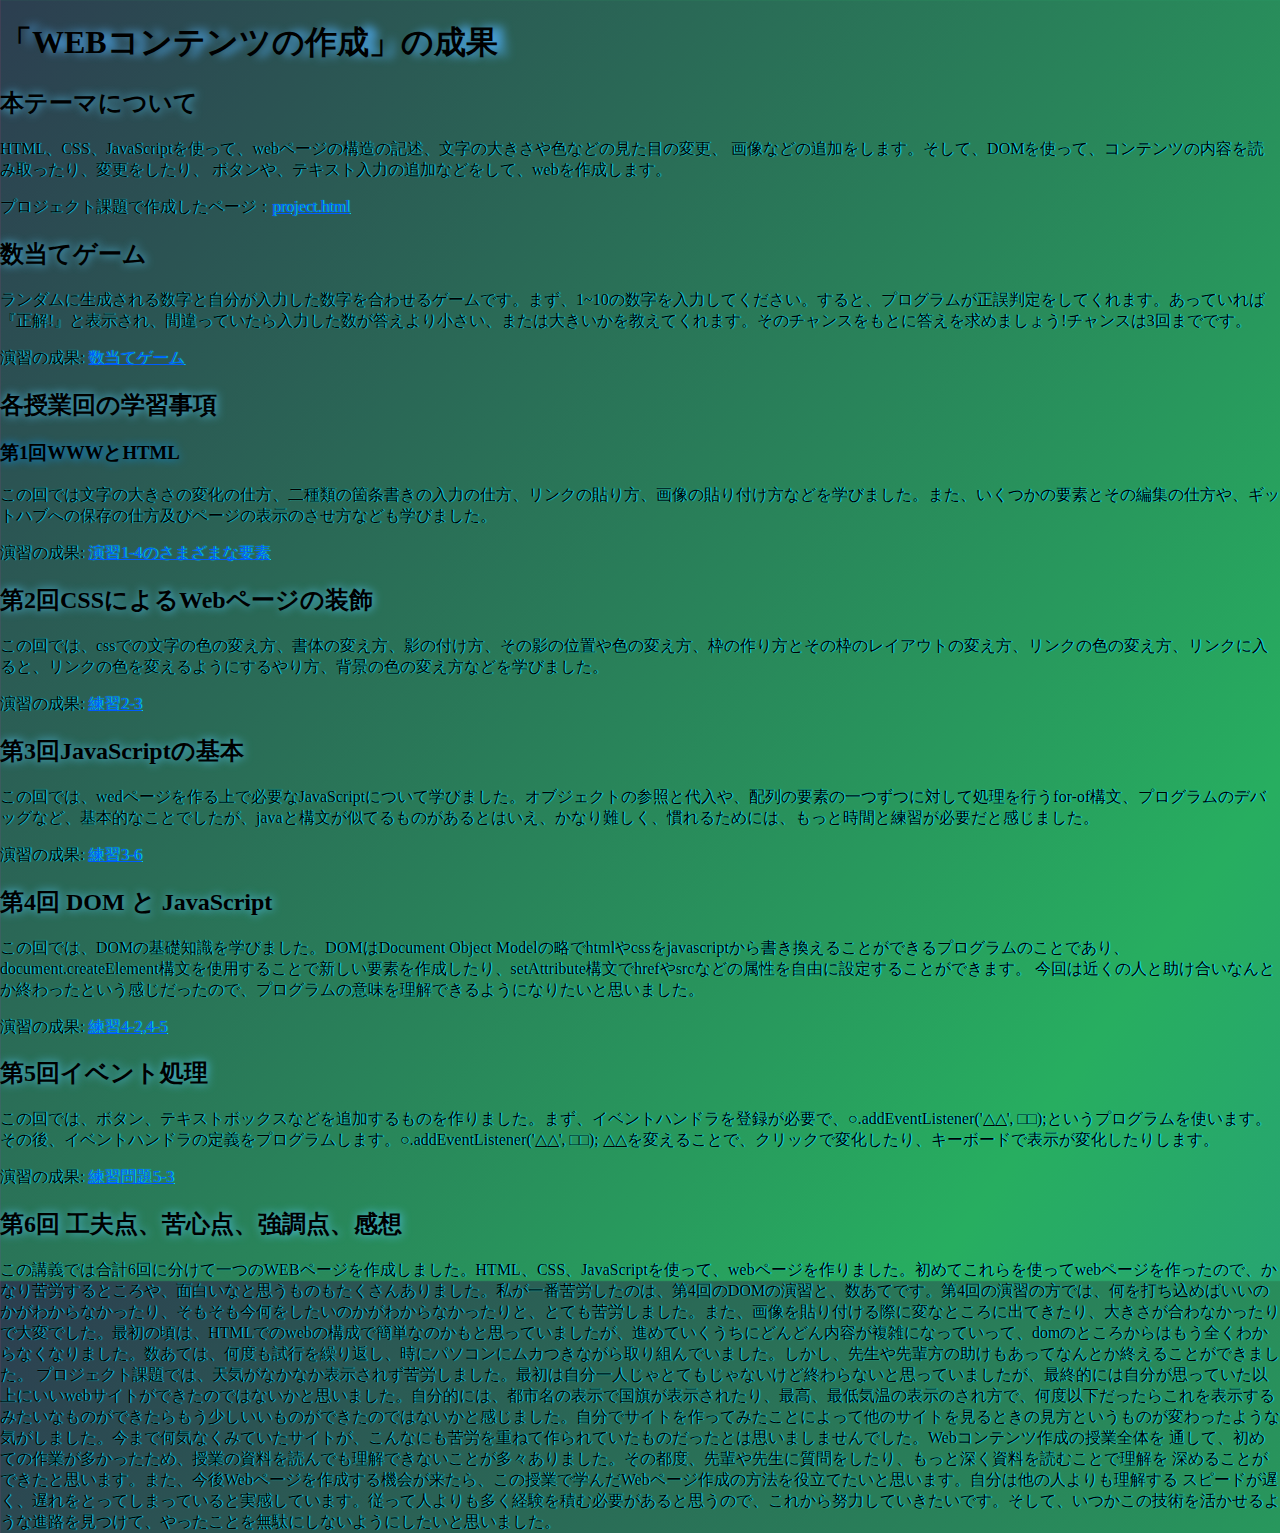
<file: index.html>
<!DOCTYPE html>
<html>
  <head>
    <meta charset="utf-8">
    <title>my test page</title>
    <link rel="stylesheet" href="index.css">
  </head>
  <body>
    <p><h1>「WEBコンテンツの作成」の成果</h1></p>
    <p><h2>本テーマについて</h2></p>
    <p>HTML、CSS、JavaScriptを使って、webページの構造の記述、文字の大きさや色などの見た目の変更、 画像などの追加をします。そして、DOMを使って、コンテンツの内容を読み取ったり、変更をしたり、 ボタンや、テキスト入力の追加などをして、webを作成します。</p>
    <p>プロジェクト課題で作成したページ：<a  href="project.html" title="プロジェクト課題" target="_blank">project.html </a>  </p>
    <p><h2>数当てゲーム</h2></p>
    <p>ランダムに生成される数字と自分が入力した数字を合わせるゲームです。まず、1~10の数字を入力してください。すると、プログラムが正誤判定をしてくれます。あっていれば『正解!』と表示され、間違っていたら入力した数が答えより小さい、または大きいかを教えてくれます。そのチャンスをもとに答えを求めましょう!チャンスは3回までです。</p>
    <p>演習の成果:
      <a  href="kazuate.html"
           title="数当てゲーム" 
        target="_blank">数当てゲーム
      </a>  
   </p>
    <p><h2>各授業回の学習事項</h2></p>
    <p><h3>第1回WWWとHTML</h3></p>
    <p>この回では文字の大きさの変化の仕方、二種類の箇条書きの入力の仕方、リンクの貼り方、画像の貼り付け方などを学びました。また、いくつかの要素とその編集の仕方や、ギットハブへの保存の仕方及びページの表示のさせ方なども学びました。
    </p>
    <p>演習の成果:
      <a  href="practice-html/elements.html"
          title="演習1-4" 
        target="_blank">演習1-4のさまざまな要素 
      </a>   
    </p>
    <p><h2>第2回CSSによるWebページの装飾</h2></p>
    <p>この回では、cssでの文字の色の変え方、書体の変え方、影の付け方、その影の位置や色の変え方、枠の作り方とその枠のレイアウトの変え方、リンクの色の変え方、リンクに入ると、リンクの色を変えるようにするやり方、背景の色の変え方などを学びました。</p>
    <p>演習の成果:
      <a  href="practice-css/browser-intro.html"
          title="練習2-3" 
        target="_blank">練習2-3
      </a>   
    </p>
    <p><h2>第3回JavaScriptの基本</h2></p>
    <p>この回では、wedページを作る上で必要なJavaScriptについて学びました。オブジェクトの参照と代入や、配列の要素の一つずつに対して処理を行うfor-of構文、プログラムのデバッグなど、基本的なことでしたが、javaと構文が似てるものがあるとはいえ、かなり難しく、慣れるためには、もっと時間と練習が必要だと感じました。</p>
    <p>演習の成果:
      <a  href="practice-js/obj-practice.html"
          title="練習3-6" 
        target="_blank"> 練習3-6
      </a>   
    </p>
    <p><h2>第4回 DOM と JavaScript</h2></p>
    <p>この回では、DOMの基礎知識を学びました。DOMはDocument Object Modelの略でhtmlやcssをjavascriptから書き換えることができるプログラムのことであり、document.createElement構文を使用することで新しい要素を作成したり、setAttribute構文でhrefやsrcなどの属性を自由に設定することができます。 今回は近くの人と助け合いなんとか終わったという感じだったので、プログラムの意味を理解できるようになりたいと思いました。 </p>
    <p>演習の成果:
      <a  href="practice-dom/dom-exercise.html"
          title="練習4-2,4-5" 
        target="_blank"> 練習4-2,4-5
      </a>
    </p>
    <p><h2>第5回イベント処理</h2></p>
    <p>この回では、ボタン、テキストボックスなどを追加するものを作りました。まず、イベントハンドラを登録が必要で、○.addEventListener('△△', □□);というプログラムを使います。 その後、イベントハンドラの定義をプログラムします。○.addEventListener('△△', □□); △△を変えることで、クリックで変化したり、キーボードで表示が変化したりします。 </p>
    <p>演習の成果:
      <a  href="practice-event/event-list.html"
          title="練習問題5-3" 
        target="_blank"> 練習問題5-3
      </a>

    </p>
    <p><h2>第6回 工夫点、苦心点、強調点、感想</h2></p>
    <p>この講義では合計6回に分けて一つのWEBページを作成しました。HTML、CSS、JavaScriptを使って、webページを作りました。初めてこれらを使ってwebページを作ったので、かなり苦労するところや、面白いなと思うものもたくさんありました。私が一番苦労したのは、第4回のDOMの演習と、数あてです。第4回の演習の方では、何を打ち込めばいいのかがわからなかったり、そもそも今何をしたいのかがわからなかったりと、とても苦労しました。また、画像を貼り付ける際に変なところに出てきたり、大きさが合わなかったりで大変でした。最初の頃は、HTMLでのwebの構成で簡単なのかもと思っていましたが、進めていくうちにどんどん内容が複雑になっていって、domのところからはもう全くわからなくなりました。数あては、何度も試行を繰り返し、時にパソコンにムカつきながら取り組んでいました。しかし、先生や先輩方の助けもあってなんとか終えることができました。 プロジェクト課題では、天気がなかなか表示されず苦労しました。最初は自分一人じゃとてもじゃないけど終わらないと思っていましたが、最終的には自分が思っていた以上にいいwebサイトができたのではないかと思いました。自分的には、都市名の表示で国旗が表示されたり、最高、最低気温の表示のされ方で、何度以下だったらこれを表示するみたいなものができたらもう少しいいものができたのではないかと感じました。自分でサイトを作ってみたことによって他のサイトを見るときの見方というものが変わったような気がしました。今まで何気なくみていたサイトが、こんなにも苦労を重ねて作られていたものだったとは思いましませんでした。Webコンテンツ作成の授業全体を 通して、初めての作業が多かったため、授業の資料を読んでも理解できないことが多々ありました。その都度、先輩や先生に質問をしたり、もっと深く資料を読むことで理解を 深めることができたと思います。また、今後Webページを作成する機会が来たら、この授業で学んだWebページ作成の方法を役立てたいと思います。自分は他の人よりも理解する スピードが遅く、遅れをとってしまっていると実感しています。従って人よりも多く経験を積む必要があると思うので、これから努力していきたいです。そして、いつかこの技術を活かせるような進路を見つけて、やったことを無駄にしないようにしたいと思いました。 </p>
  </body>
</html>
</file>
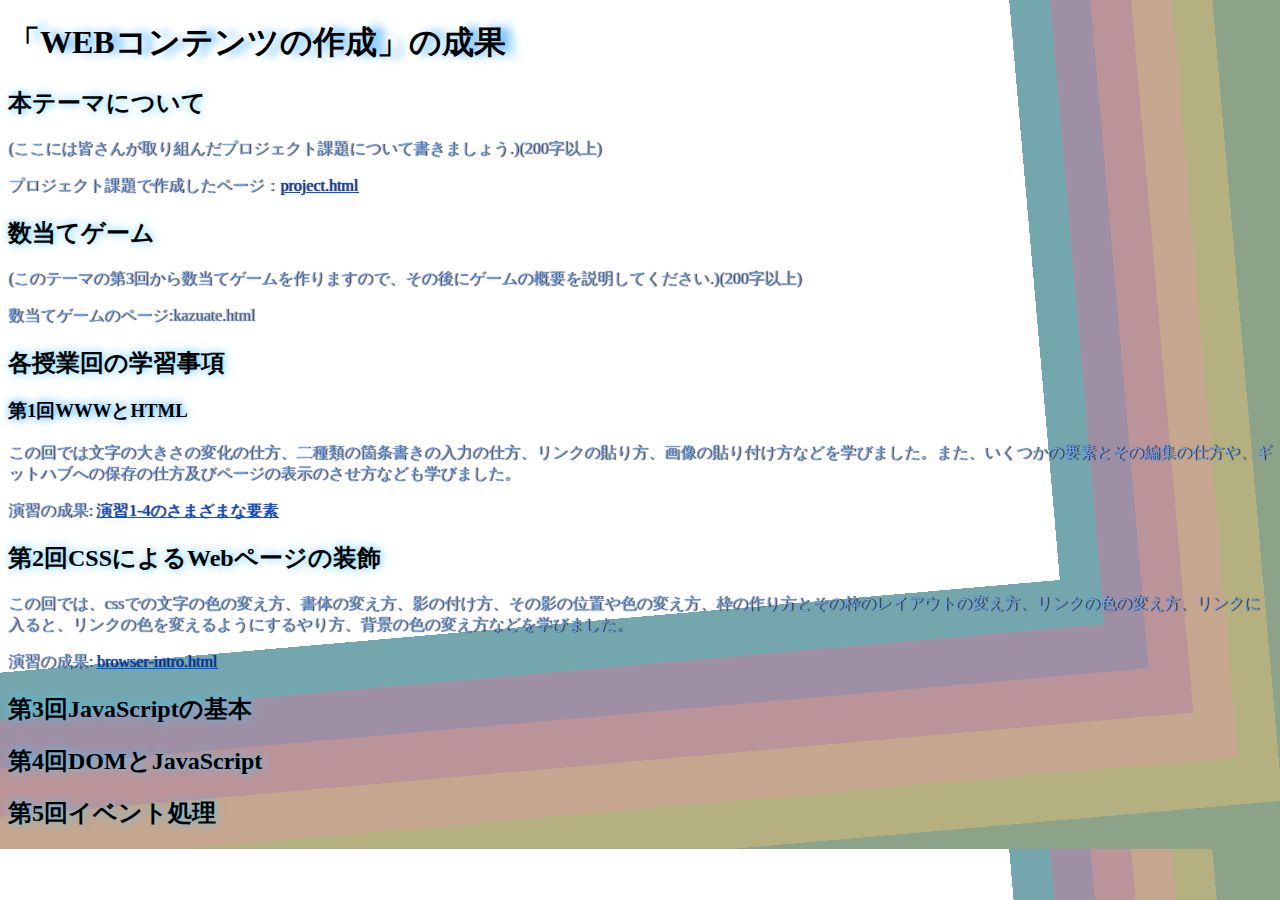
<file: practice-css/index.html>
<!DOCTYPE html>
<html>
  <head>
    <meta charset="utf-8">
    <title>my test page</title>
    <link rel="stylesheet" href="index.css">
  </head>
  <body>
    <p><h1>「WEBコンテンツの作成」の成果</h1></p>
    <p><h2>本テーマについて</h2></p>
    <p>(ここには皆さんが取り組んだプロジェクト課題について書きましょう.)(200字以上)</p>
    <p>プロジェクト課題で作成したページ：<a  href="project.html" title="プロジェクト課題" target="_blank">project.html </a>  </p>
    <p><h2>数当てゲーム</h2></p>
    <p>(このテーマの第3回から数当てゲームを作りますので、その後にゲームの概要を説明してください.)(200字以上)</p>
    <p>数当てゲームのページ:kazuate.html</p>
    <p><h2>各授業回の学習事項</h2></p>
    <p><h3>第1回WWWとHTML</h3></p>
    <p>この回では文字の大きさの変化の仕方、二種類の箇条書きの入力の仕方、リンクの貼り方、画像の貼り付け方などを学びました。また、いくつかの要素とその編集の仕方や、ギットハブへの保存の仕方及びページの表示のさせ方なども学びました。
    </p>
    <p>演習の成果:
      <a  href="practice-html/elements.html"
          title="演習1-4" 
        target="_blank">演習1-4のさまざまな要素 
      </a>   
    </p>
    <p><h2>第2回CSSによるWebページの装飾</h2></p>
    <p>この回では、cssでの文字の色の変え方、書体の変え方、影の付け方、その影の位置や色の変え方、枠の作り方とその枠のレイアウトの変え方、リンクの色の変え方、リンクに入ると、リンクの色を変えるようにするやり方、背景の色の変え方などを学びました。</p>
    <p>演習の成果:
      <a  href="practice-css/browser-intro.html"
          title="browser-intro.html" 
        target="_blank">browser-intro.html
      </a>   
    </p>
    <p><h2>第3回JavaScriptの基本</h2></p>
    <p><h2>第4回DOMとJavaScript</h2></p>
    <p><h2>第5回イベント処理</h2></p>

  </body>
</html>
</file>
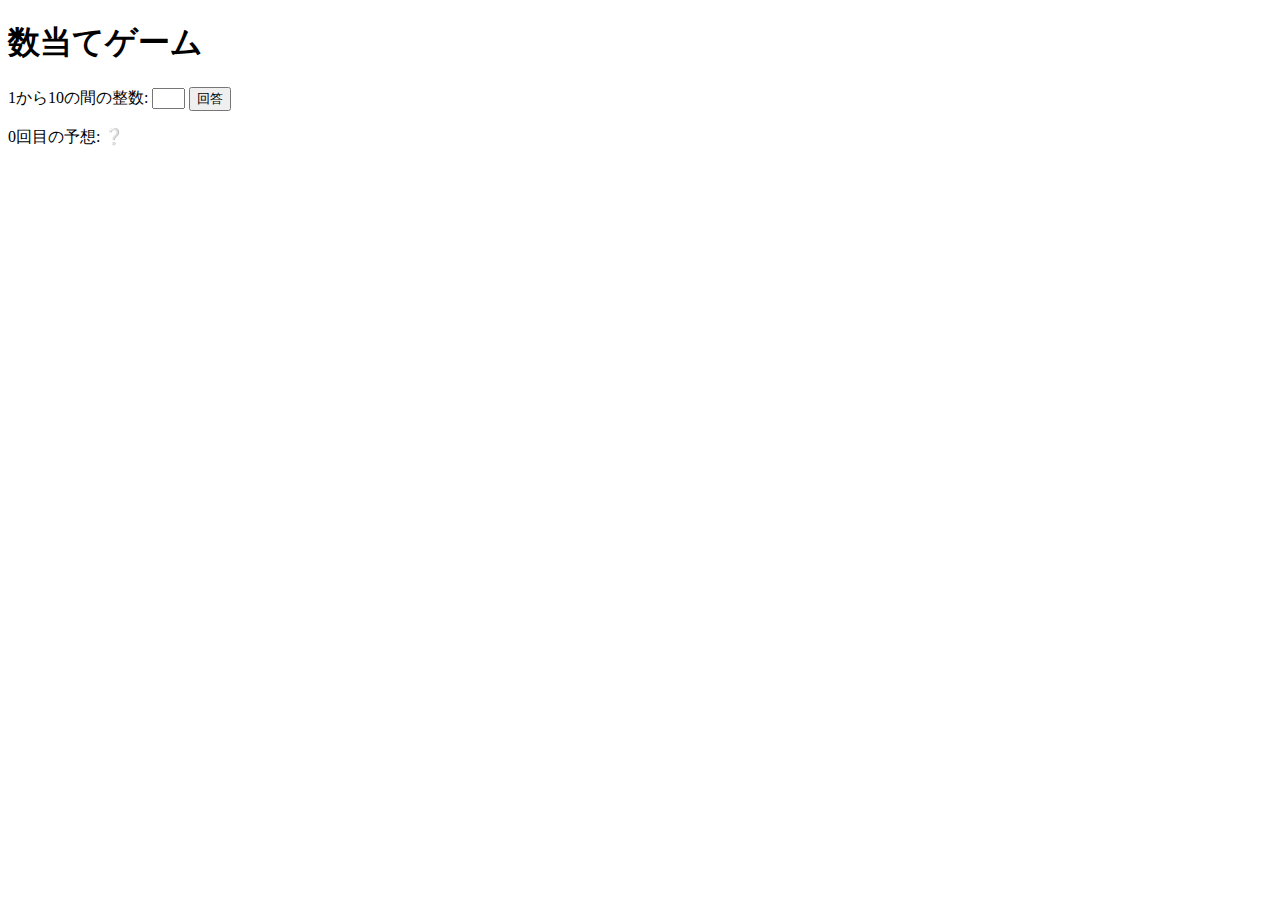
<file: kazuate.html>
<!DOCTYPE html>
<html>
  <head>
    <meta charset="utf-8">
    <title>数当てゲーム</title>
    <script src="kazuate.js" defer></script>
  </head>

  
    <h1>数当てゲーム</h1>
    <label for="list">1から10の間の整数:</label>
    <input type="text "name="yoso" size="1"></input>

    <button id="print">回答</button>
    <p><span id="kaisu">0</span>回目の予想: <span id="answer">❔</span></p>
    <p id="result"></p>
  </body>
</html>
</file>
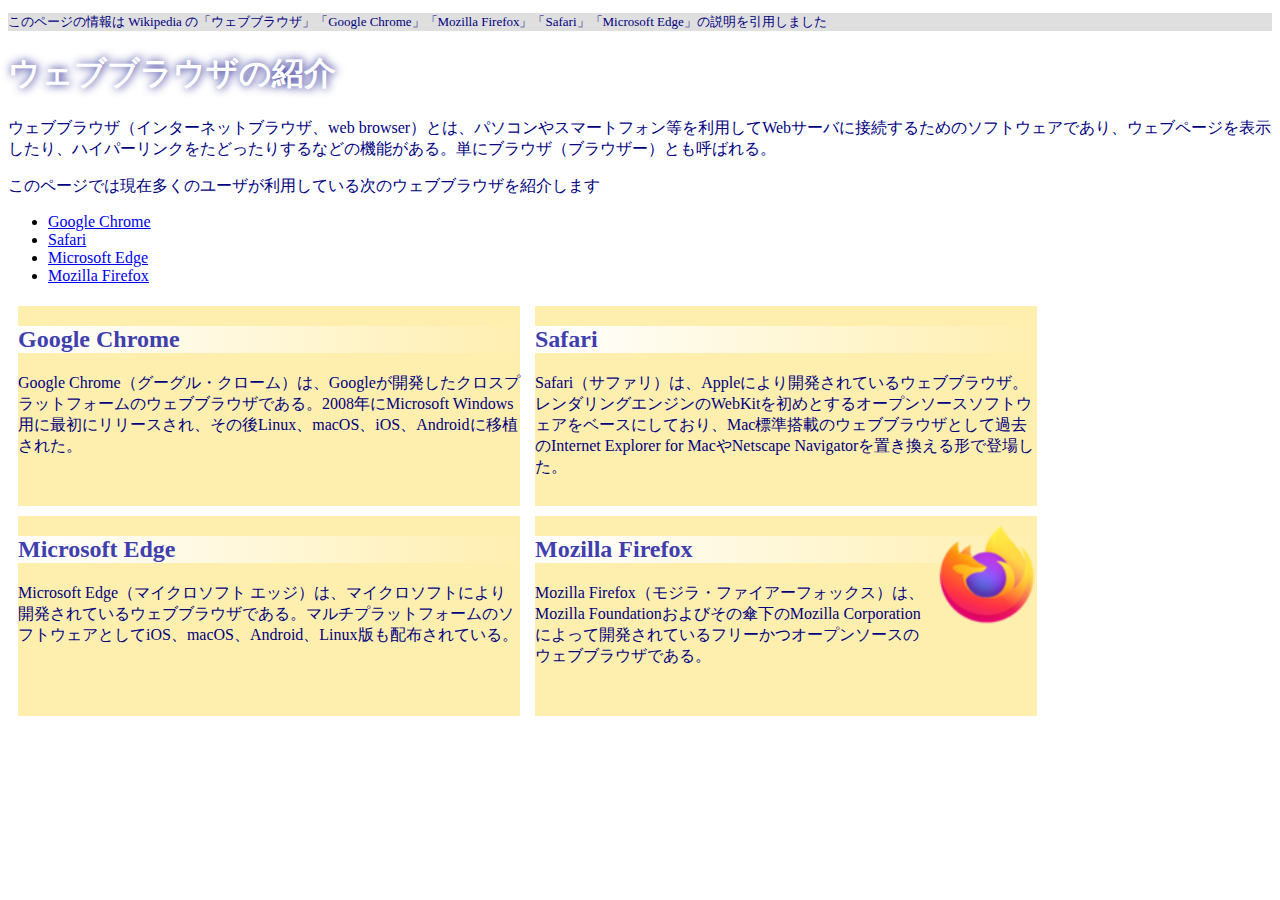
<file: practice-css/browser-intro(1).html>
<!doctype html>
<html lang="ja">
<head>
    <meta charset="utf-8">
    <title>ウェブブラウザの紹介</title>
	<link rel="stylesheet" href="browser-intro(1).css">
</head>

<body>

<p class="info">このページの情報は Wikipedia の「ウェブブラウザ」「Google Chrome」「Mozilla Firefox」「Safari」「Microsoft Edge」の説明を引用しました</p>

<h1>ウェブブラウザの紹介</h1>

<p>ウェブブラウザ（インターネットブラウザ、web browser）とは、パソコンやスマートフォン等を利用してWebサーバに接続するためのソフトウェアであり、ウェブページを表示したり、ハイパーリンクをたどったりするなどの機能がある。単にブラウザ（ブラウザー）とも呼ばれる。</p>

<p>このページでは現在多くのユーザが利用している次のウェブブラウザを紹介します</p>
<ul>
	<li><a href="https://ja.wikipedia.org/wiki/Google_Chrome">Google Chrome<a></li>
	<li><a href="https://ja.wikipedia.org/wiki/Safari">Safari</a></li>
	<li><a href="https://ja.wikipedia.org/wiki/Microsoft_Edge">Microsoft Edge</a></li>
	<li><a href="https://ja.wikipedia.org/wiki/Mozilla_Firefox">Mozilla Firefox</a></li>
</ul>


<div id="zentai">

<div>
<h2>Google Chrome</h2>
<p>Google Chrome（グーグル・クローム）は、Googleが開発したクロスプラットフォームのウェブブラウザである。2008年にMicrosoft Windows用に最初にリリースされ、その後Linux、macOS、iOS、Androidに移植された。</p>
</div>

<div>
<h2>Safari</h2>
<p>Safari（サファリ）は、Appleにより開発されているウェブブラウザ。レンダリングエンジンのWebKitを初めとするオープンソースソフトウェアをベースにしており、Mac標準搭載のウェブブラウザとして過去のInternet Explorer for MacやNetscape Navigatorを置き換える形で登場した。</p>
</div>

<div>
<h2>Microsoft Edge</h2>
<p>Microsoft Edge（マイクロソフト エッジ）は、マイクロソフトにより開発されているウェブブラウザである。マルチプラットフォームのソフトウェアとしてiOS、macOS、Android、Linux版も配布されている。</p>
</div>

<div>
<img class ="sign" src="firefox_icon.png">
<h2>Mozilla Firefox</h2>
<p>Mozilla Firefox（モジラ・ファイアーフォックス）は、Mozilla Foundationおよびその傘下のMozilla Corporationによって開発されているフリーかつオープンソースのウェブブラウザである。</p>
</div>

</div>

</body>

</html>
</file>
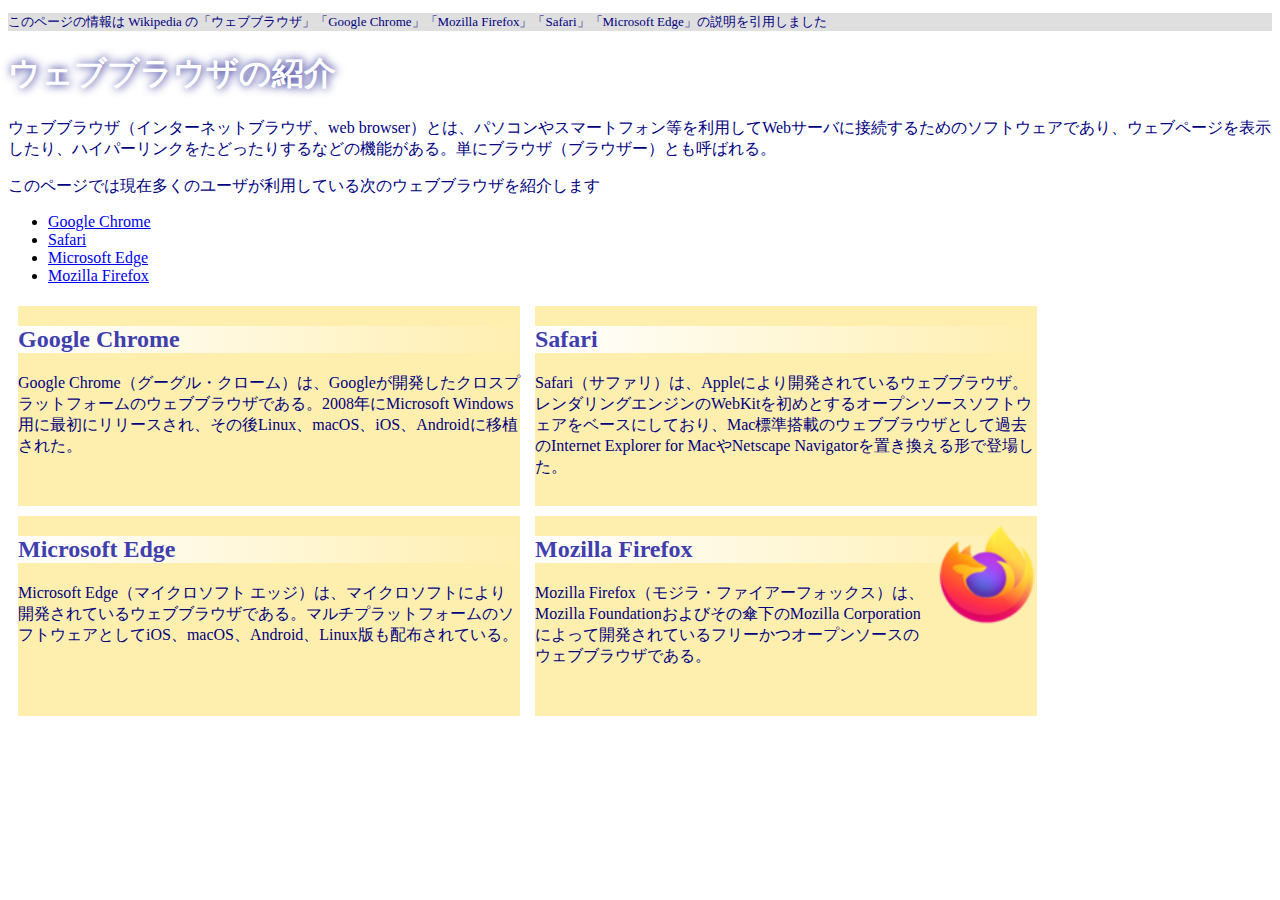
<file: practice-css/browser-intro.html>
<!doctype html>
<html lang="ja">
<head>
    <meta charset="utf-8">
    <title>ウェブブラウザの紹介</title>
	<link rel="stylesheet" href="browser-intro.css">
</head>

<body>

<p class="info">このページの情報は Wikipedia の「ウェブブラウザ」「Google Chrome」「Mozilla Firefox」「Safari」「Microsoft Edge」の説明を引用しました</p>

<h1>ウェブブラウザの紹介</h1>

<p>ウェブブラウザ（インターネットブラウザ、web browser）とは、パソコンやスマートフォン等を利用してWebサーバに接続するためのソフトウェアであり、ウェブページを表示したり、ハイパーリンクをたどったりするなどの機能がある。単にブラウザ（ブラウザー）とも呼ばれる。</p>

<p>このページでは現在多くのユーザが利用している次のウェブブラウザを紹介します</p>
<ul>
	<li><a href="https://ja.wikipedia.org/wiki/Google_Chrome">Google Chrome<a></li>
	<li><a href="https://ja.wikipedia.org/wiki/Safari">Safari</a></li>
	<li><a href="https://ja.wikipedia.org/wiki/Microsoft_Edge">Microsoft Edge</a></li>
	<li><a href="https://ja.wikipedia.org/wiki/Mozilla_Firefox">Mozilla Firefox</a></li>
</ul>


<div id="zentai">

<div>
<h2>Google Chrome</h2>
<p>Google Chrome（グーグル・クローム）は、Googleが開発したクロスプラットフォームのウェブブラウザである。2008年にMicrosoft Windows用に最初にリリースされ、その後Linux、macOS、iOS、Androidに移植された。</p>
</div>

<div>
<h2>Safari</h2>
<p>Safari（サファリ）は、Appleにより開発されているウェブブラウザ。レンダリングエンジンのWebKitを初めとするオープンソースソフトウェアをベースにしており、Mac標準搭載のウェブブラウザとして過去のInternet Explorer for MacやNetscape Navigatorを置き換える形で登場した。</p>
</div>

<div>
<h2>Microsoft Edge</h2>
<p>Microsoft Edge（マイクロソフト エッジ）は、マイクロソフトにより開発されているウェブブラウザである。マルチプラットフォームのソフトウェアとしてiOS、macOS、Android、Linux版も配布されている。</p>
</div>

<div>
<img class ="sign" src="firefox_icon.png">
<h2>Mozilla Firefox</h2>
<p>Mozilla Firefox（モジラ・ファイアーフォックス）は、Mozilla Foundationおよびその傘下のMozilla Corporationによって開発されているフリーかつオープンソースのウェブブラウザである。</p>
</div>

</div>

</body>

</html>
</file>
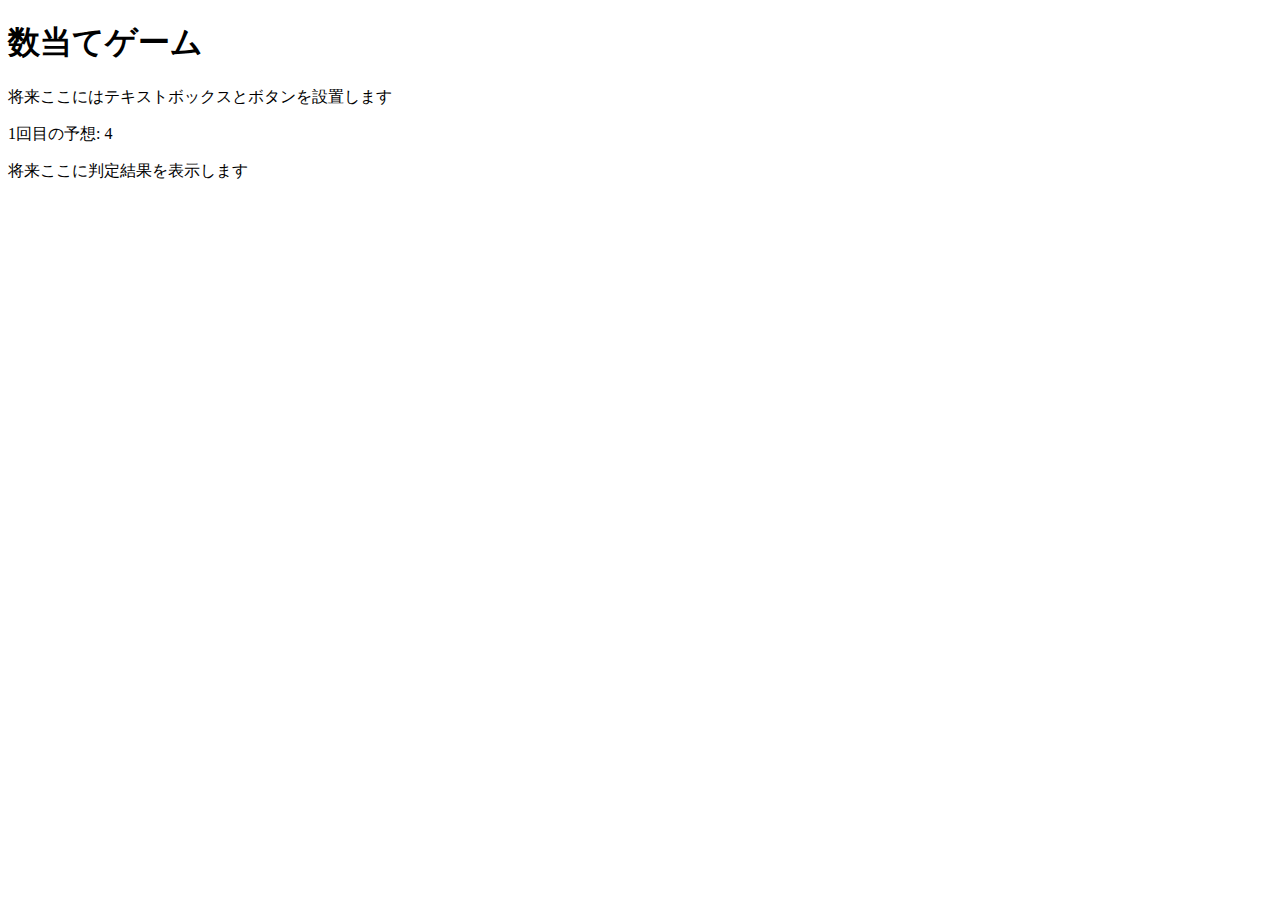
<file: practice-css/kazuate.html>
<!DOCTYPE html>
<html>
  <head>
    <meta charset="utf-8">
    <title>数当てゲーム</title>
    <script src="kazuate.js" defer></script>
  </head>

  <body>
    <h1>数当てゲーム</h1>
    <p>将来ここにはテキストボックスとボタンを設置します</p>
    <p><span id="kaisu">1</span>回目の予想: <span id="answer">4</span></p>
    <p id="result">将来ここに判定結果を表示します</p>
  </body>
</html>
</file>
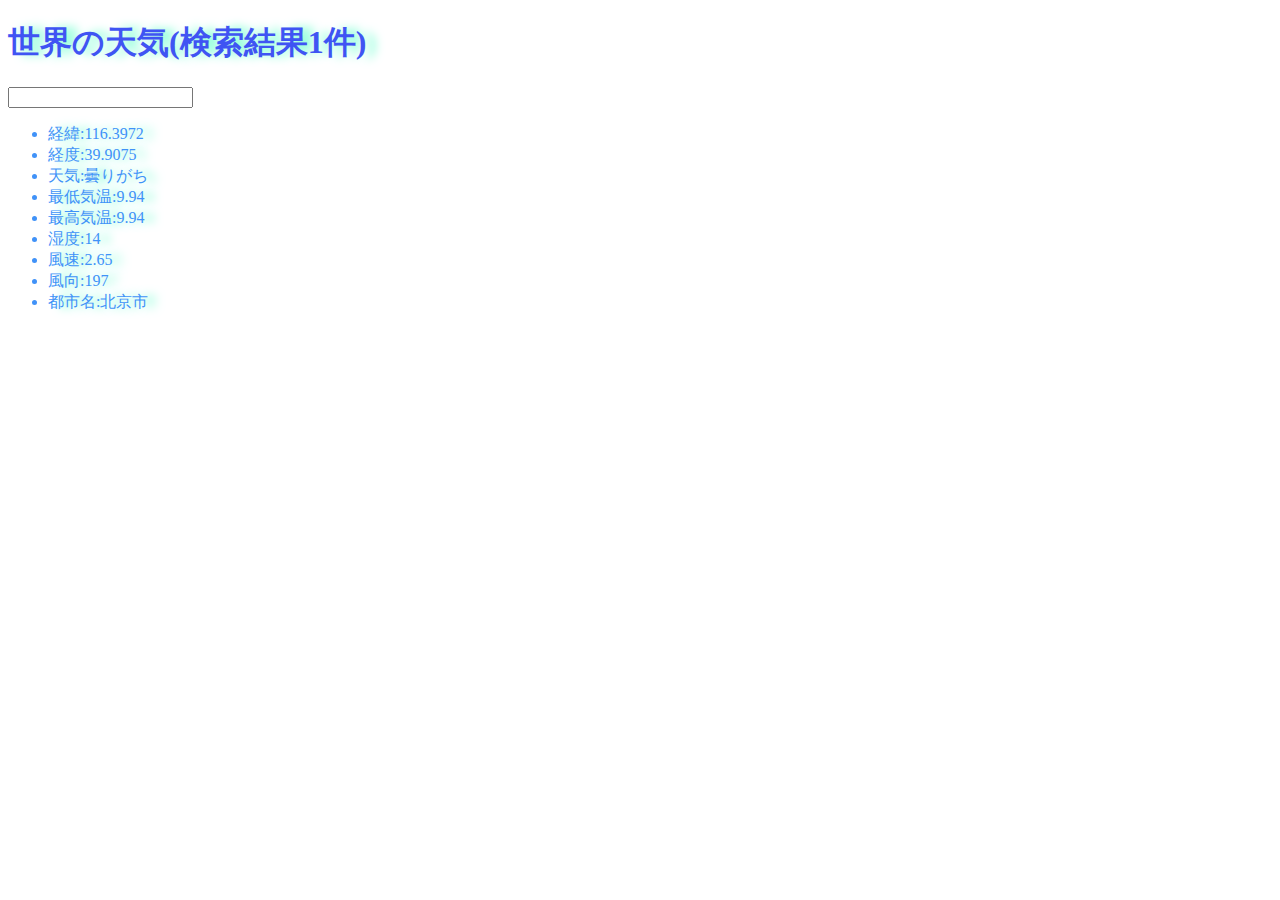
<file: practice-css/project.html>
<!DOCTYPE html>
<html>
  <head>
    <meta charset="utf-8">
    <title>世界の天気</title>
    <link rel="stylesheet" href="project.css">
  </head>
  <body>
   <p><h1>世界の天気(検索結果1件)</h1></p>
   <p><from><input></from></p>
   <p><ul>
    <li>経緯:116.3972</li>
    <li>経度:39.9075</li>
    <li>天気:曇りがち</li>
    <li>最低気温:9.94</li>
    <li>最高気温:9.94</li>
    <li>湿度:14</li>
    <li>風速:2.65</li>
    <li>風向:197</li>
    <li>都市名:北京市</li>
   </ul></p>
  </body>
</html>
</file>
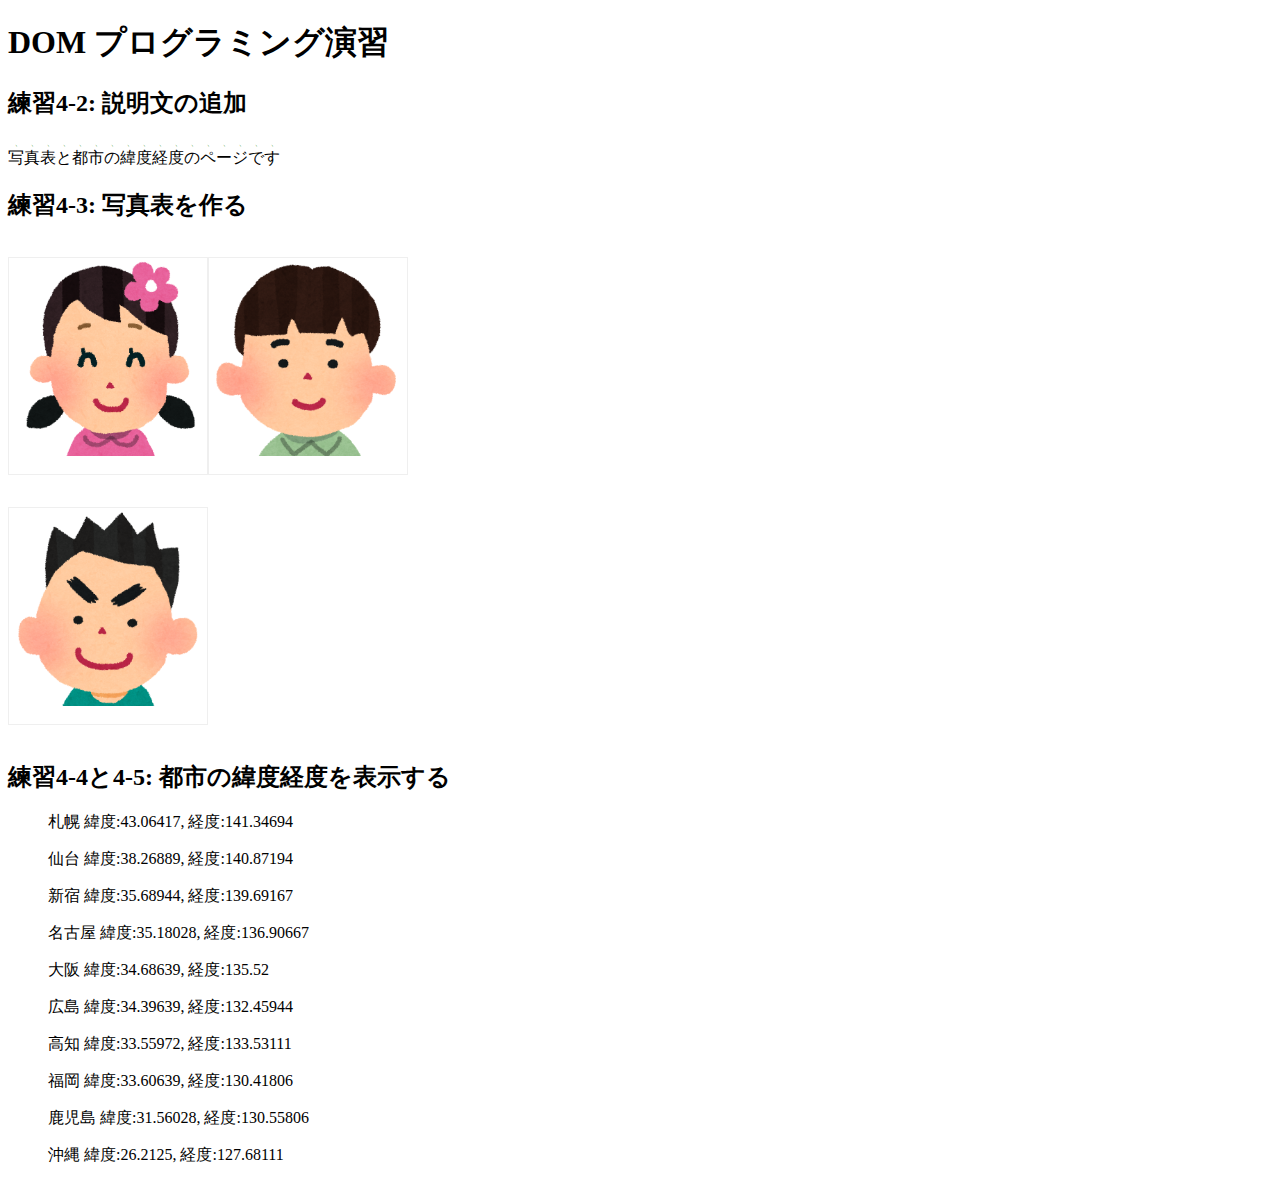
<file: practice-dom/dom-exercise.html>
<!DOCTYPE html>
<html>
  <head>
    <title>練習4-2から4-5</title>
	<link rel="stylesheet" href="dom-exercise.css">
	<script src="dom-exercise.js" defer></script>
  </head>

  <body>
	  <!-- 注意: 
		  このファイルをエディタで直接編集しないこと！
	  -->

	  <h1>DOM プログラミング演習</h1>

	  <h2 id="ex42">練習4-2: 説明文の追加</h2>

	  <h2>練習4-3: 写真表を作る</h2>
	  <div id="phototable"></div>

	  <h2>練習4-4と4-5: 都市の緯度経度を表示する</h2>
	  <ul id="location">
		<li>この要素は JavaScript プログラムで削除すること</li>
		<li>この要素は JavaScript プログラムで削除すること</li>
		<li>この要素は JavaScript プログラムで削除すること</li>
	  </ul>
  </body>
</html>
</file>
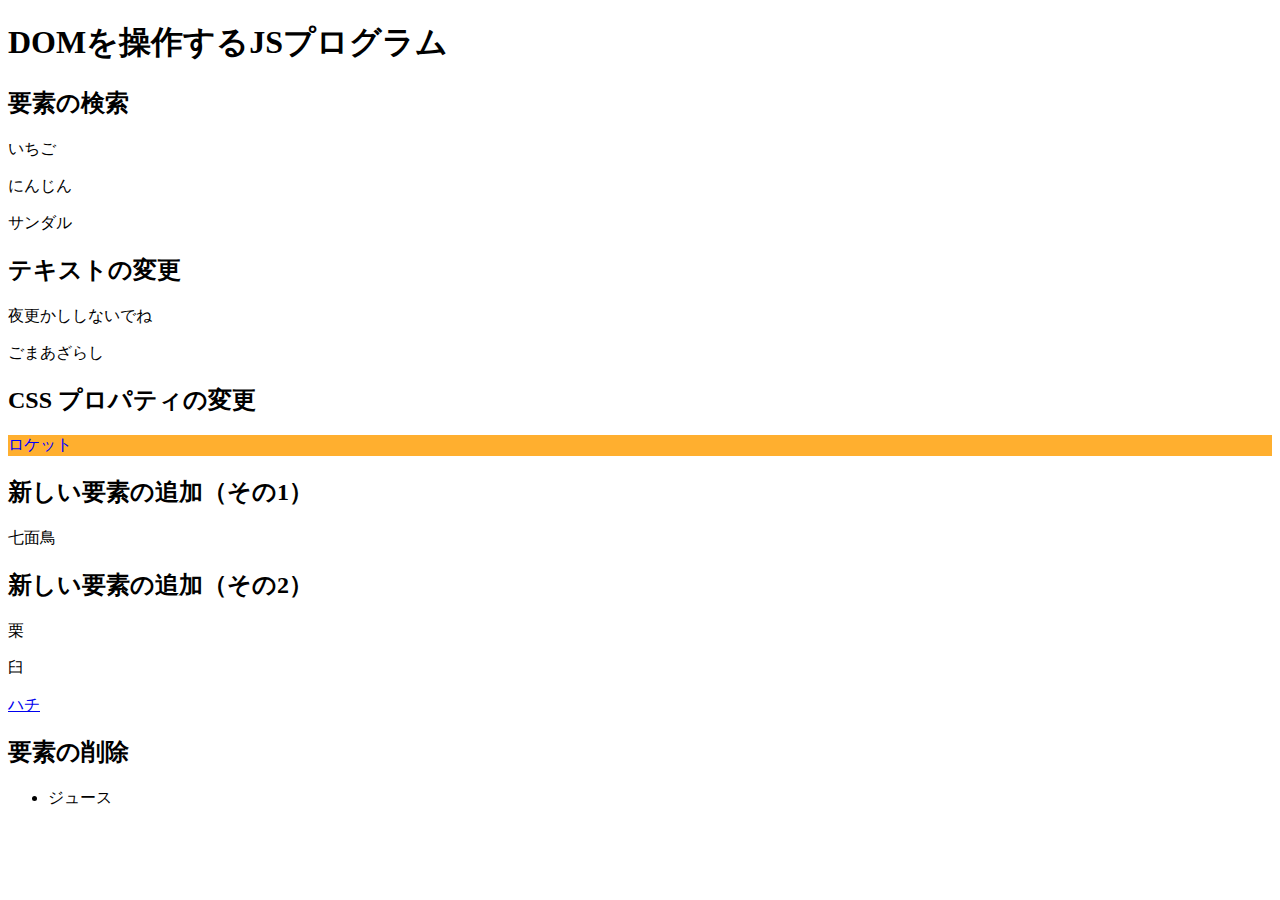
<file: practice-dom/dom-intro.html>
<!DOCTYPE html>
<html>
  <head>
    <title>DOMを操作するJSプログラム</title>
	<script src="dom-intro.js" defer></script>
  </head>

  <body>
	  <h1>DOMを操作するJSプログラム</h1>

	  <h2>要素の検索</h2>
	  <p id="strawberry">いちご</p>
	  <p class="cands">にんじん</p>
	  <p class="cands">サンダル</p>

	  <h2>テキストの変更</h2>
	  <p id="yacht">ヨット</p>
	  <p>ごま<span id="solt">しお</span></p>

	  <h2>CSS プロパティの変更</h2>
	  <p id="rocket">ロケット</p>
	  
	  <h2 id="addition">新しい要素の追加（その1）</h2>

	  <h2>新しい要素の追加（その2）</h2>
	  <div id="sarukani">
		  <p>栗</p>
		  <p>臼</p>
	  </div>

	  <h2>要素の削除</h2>
	  <ul>
		  <li id="whale">クジラ</li>
		  <li>ジュース</li>
	  </ul>
  </body>
</html>
</file>
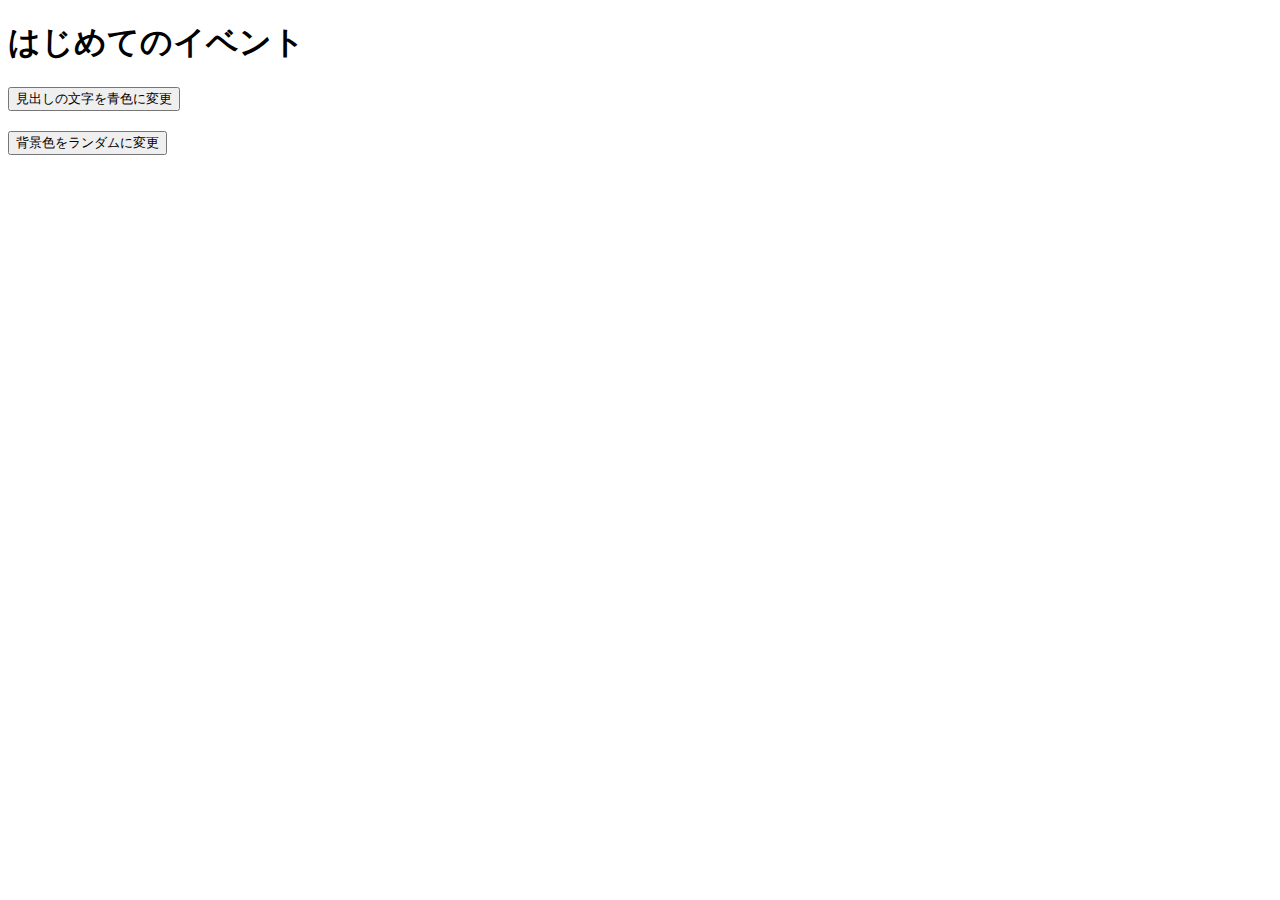
<file: practice-event/event-intro.html>
<!DOCTYPE html>
<html>
  <head>
    <title>はじめてのイベント</title>
	<link rel="stylesheet" href="event-intro.css">
	<script src="event-intro.js" defer></script>
  </head>

  <body>
    <h1>はじめてのイベント</h1>
	<button id="blue">見出しの文字を青色に変更</button>
	<button id="random">背景色をランダムに変更</button>
  </body>
</html>
</file>
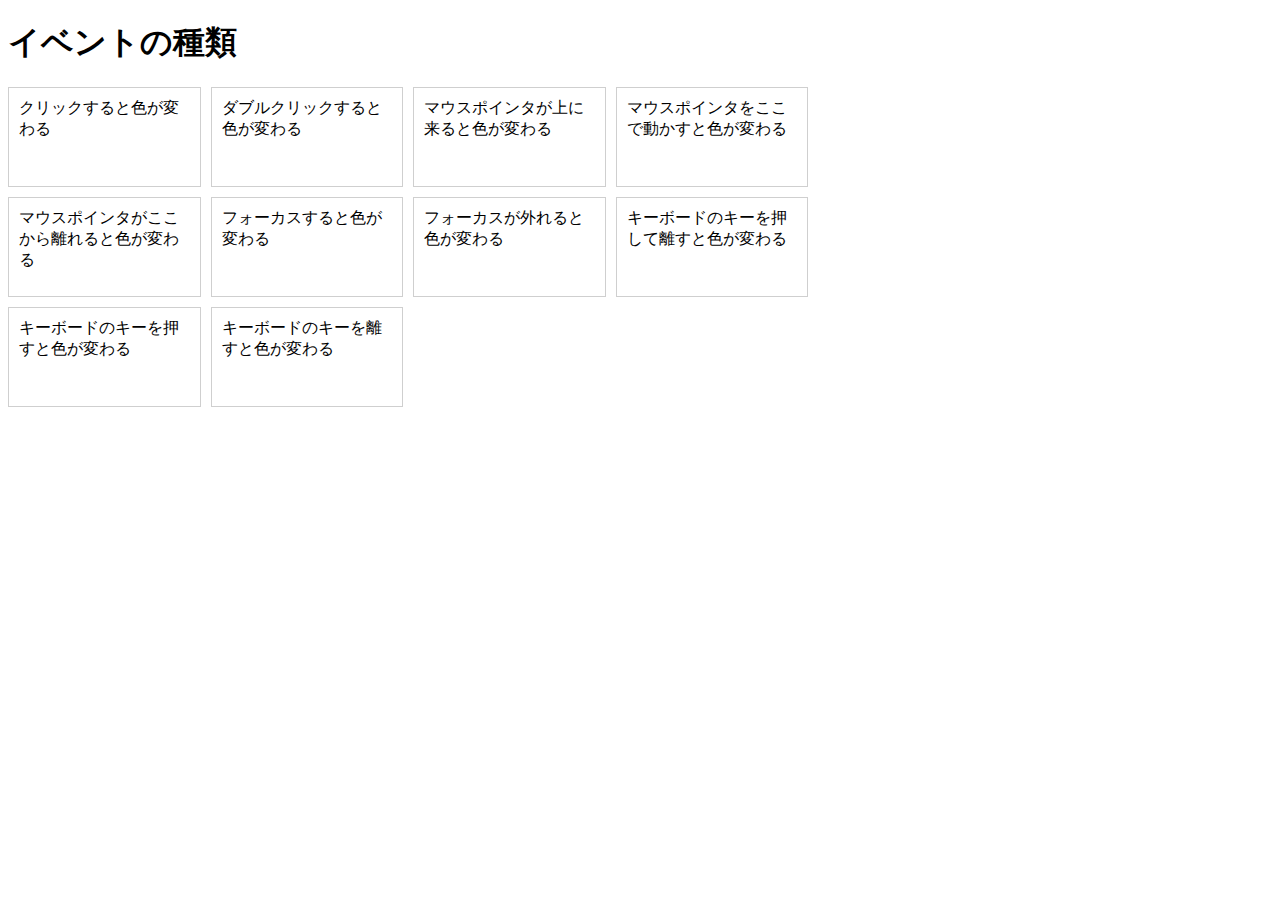
<file: practice-event/event-list.html>
<!DOCTYPE html>
<html>
  <head>
    <title>イベントの種類</title>
	<link rel="stylesheet" href="event-list.css">
	<script src="event-list.js" defer></script>
  </head>

  <body>
    <h1>イベントの種類</h1>
	<div id="main">
		<div class="cell" id="cell1">クリックすると色が変わる</div>
		<div class="cell" id="cell2">ダブルクリックすると色が変わる</div>
		<div class="cell" id="cell3">マウスポインタが上に来ると色が変わる</div>
		<div class="cell" id="cell4">マウスポインタをここで動かすと色が変わる</div>

		<div class="cell" id="cell5">マウスポインタがここから離れると色が変わる</div>
		<div class="cell" id="cell6" tabindex="1">フォーカスすると色が変わる</div>
		<div class="cell" id="cell7" tabindex="2">フォーカスが外れると色が変わる</div>
		<div class="cell" id="cell8" tabindex="3">キーボードのキーを押して離すと色が変わる</div>
		<div class="cell" id="cell9" tabindex="4">キーボードのキーを押すと色が変わる</div>
		<div class="cell" id="cell10" tabindex="5">キーボードのキーを離すと色が変わる</div>
  </body>
</html>
</file>
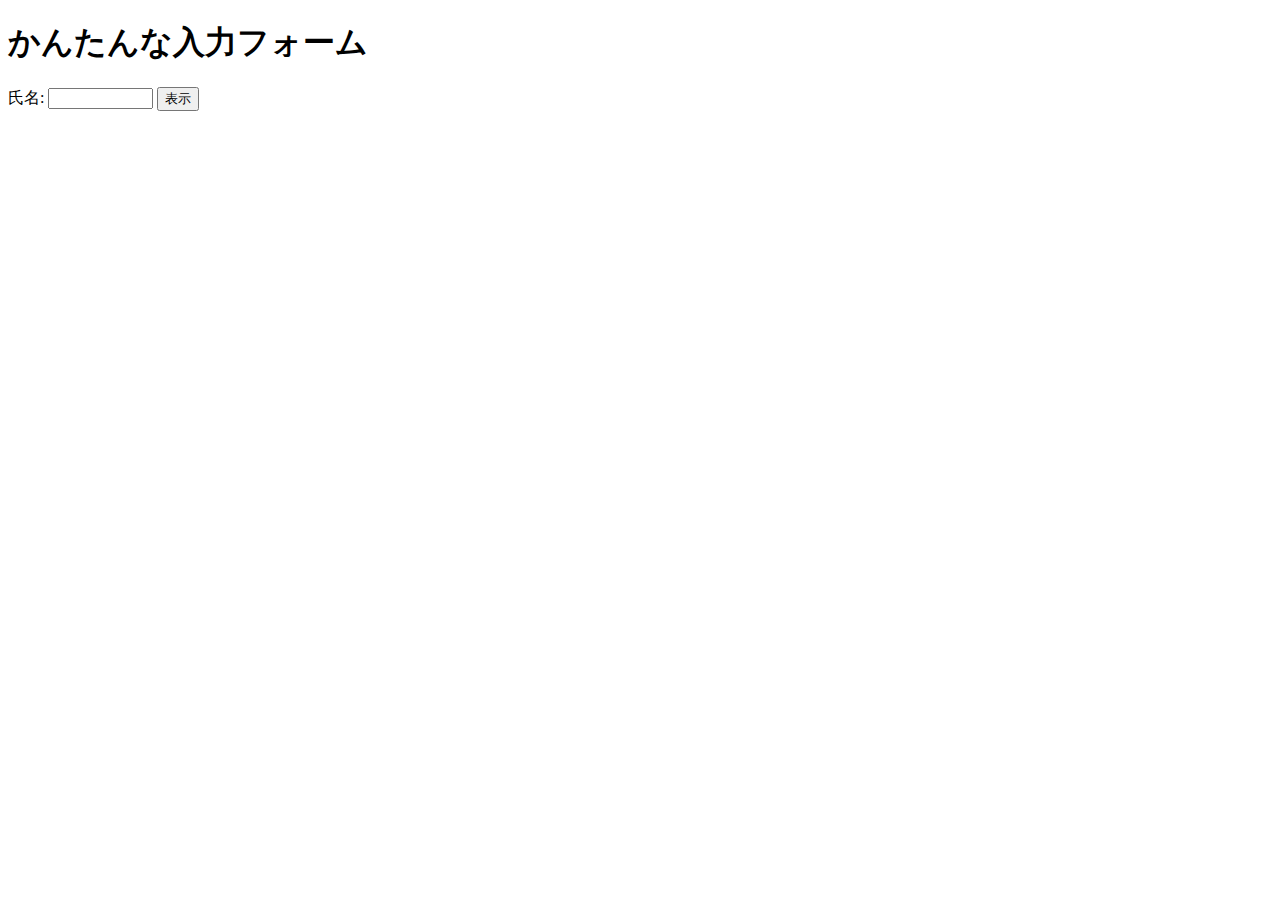
<file: practice-event/input-demo.html>
<!DOCTYPE html>
<html>
  <head>
    <title>かんたんな入力フォーム</title>
	<script src="input-demo.js" defer></script>
  </head>

  <body>
    <h1>かんたんな入力フォーム</h1>
	<label for="shimei">氏名: </label>
	<input type="text" name="shimei" size="10">
	<button id="print">表示</button>
  </body>
</html>
</file>
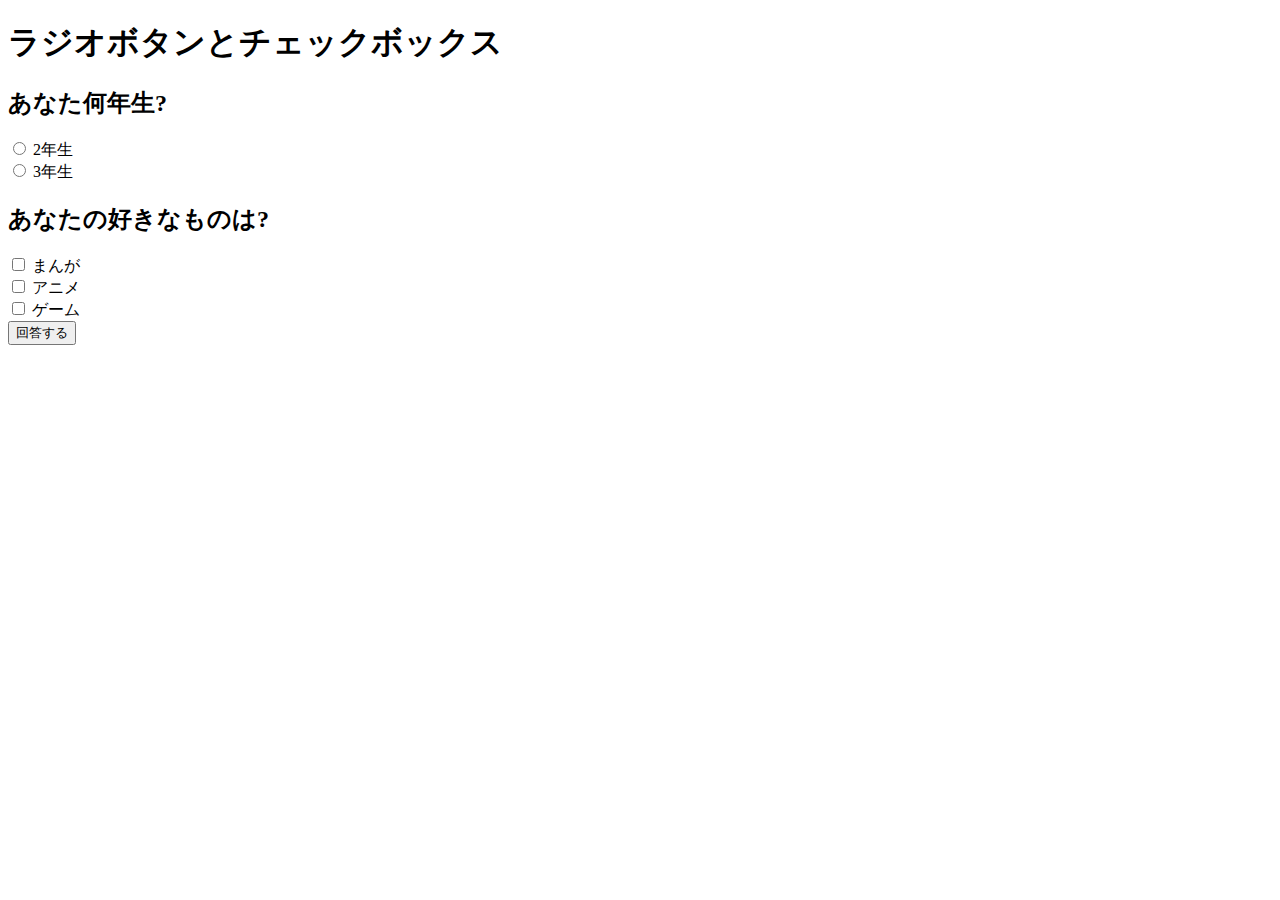
<file: practice-event/radio-checkbox-demo.html>
<!DOCTYPE html>
<html>
  <head>
    <title>ラジオボタンとチェックボックス</title>
	<script src="radio-checkbox-demo.js" defer></script>
  </head>

  <body>
    <h1>ラジオボタンとチェックボックス</h1>
	<h2>あなた何年生?</h2>
	<div>
		<input type="radio" name="year" id="year2" value="2">
		<label for="year2">2年生</label>
	</div>
	<div>
		<input type="radio" name="year" id="year3" value="3">
		<label for="year3">3年生</label>
	</div>

	<h2>あなたの好きなものは?</h2>
	<div>
		<input type="checkbox" name="hobby" id="manga" value="manga">
		<label for="manga">まんが</label>
	</div>
	<div>
		<input type="checkbox" name="hobby" id="anime" value="anime">
		<label for="anime">アニメ</label>
	</div>
	<div>
		<input type="checkbox" name="hobby" id="game" value="game">
		<label for="game">ゲーム</label>
	</div>

	<div>
		<button id="answer">回答する</button>
	</div>
  </body>
</html>
</file>
<file: index.css>
p {

    color: rgb(0, 0, 0);
    text-shadow: rgb(0, 242, 255) 1px 0 1px;
}

h1 {

    color: rgb(0, 0, 0);
    text-shadow: rgb(82, 180, 255) 10px 0 10px;
}

h2 {

    color: rgb(0, 0, 0);
    text-shadow: rgb(83, 198, 244) 1px 0 10px;
}

h3 {

    color: rgb(0, 0, 0);
    text-shadow: rgb(0, 153, 255) 1px 0 10px;
}

a {

    color: rgba(0, 85, 255, 0.961);
}

body {

    background: linear-gradient(125deg, #2c3e50, #27ae60, #2980b9, #e74c3c, #8e44ad);
    background-size: 500%;
    margin: 0;
    padding: 0;
    height: 140vh;
    animation: beAnimation 15s linear infinite;
}

@keyframes beAnimation {
    0% {
        background-position: 0% 50%;
    }

    50% {
        background-position: 100% 50%;
    }

    100% {
        background-position: 0% 50%;
    }
}
</file>
<file: practice-css/index.css>
p{
    
    color:rgb(111, 167, 245);
    text-shadow: black 1px 0 1px;
}

h1{
    
    color:rgb(0, 0, 0);
    text-shadow: rgb(82, 180, 255) 10px 0 10px;
}
h2{
    
    color:rgb(0, 0, 0);
    text-shadow: rgb(83, 198, 244) 1px 0 10px;
}
h3{
    
    color:rgb(0, 0, 0);
    text-shadow: rgb(0, 153, 255) 1px 0 10px;
}
a{
    
    color:rgba(0, 85, 255, 0.961);
}

body{
   background-image: linear-gradient(175deg, rgb(0 0 0 / 0%) 95%, #8da389 95%),
                    linear-gradient( 85deg, rgb(0 0 0 / 0%) 95%, #8da389 95%),
                    linear-gradient(175deg, rgb(0 0 0 / 0%) 90%, #b4b07f 90%),
                    linear-gradient( 85deg, rgb(0 0 0 / 0%) 92%, #b4b07f 92%),
                    linear-gradient(175deg, rgb(0 0 0 / 0%) 85%, #c5a68e 85%),
                    linear-gradient( 85deg, rgb(0 0 0 / 0%) 89%, #c5a68e 89%),
                    linear-gradient(175deg, rgb(0 0 0 / 0%) 80%, #ba9499 80%),
                    linear-gradient( 85deg, rgb(0 0 0 / 0%) 86%, #ba9499 86%),
                    linear-gradient(175deg, rgb(0 0 0 / 0%) 75%, #9f8fa4 75%),
                    linear-gradient( 85deg, rgb(0 0 0 / 0%) 83%, #9f8fa4 83%),
                    linear-gradient(175deg, rgb(0 0 0 / 0%) 70%, #74a6ae 70%),
                    linear-gradient( 85deg, rgb(0 0 0 / 0%) 80%, #74a6ae 80%);
}
</file>
<file: practice-css/browser-intro(1).css>
p {
	color: navy;
	
	
}

p.info {
	font-size: small;
	background-color:#dfdfdf
}

h1 {
	
	color:white;
	text-shadow: navy 1px 0 10px;
}


	  
h2 {
	
	
	font-family:cursive;
	color:#3f3faf;
	background: linear-gradient(.25turn,white ,50%,#ffefaf );
}
div#zentai {
	display: flex;
	display: grid;                      
    grid-template-columns: 1fr 1fr;
	grid-auto-rows: 200px;        
    grid-gap: 10px;
	padding:5px;
	width: 1024px;
	img.sign {
    float: right;   
    width: 100px;
    height: 100px;
    margin: 10px 0 10px 10px;
}

}

div#zentai > div {
	margin-left: 5px;
	background-color: #ffefaf;
}
</file>
<file: practice-css/browser-intro.css>
p {
	color: navy;
	
	
}

p.info {
	font-size: small;
	background-color:#dfdfdf
}

h1 {
	
	color:white;
	text-shadow: navy 1px 0 10px;
}


	  
h2 {
	
	
	font-family:cursive;
	color:#3f3faf;
	background: linear-gradient(.25turn,white ,50%,#ffefaf );
}
div#zentai {
	display: flex;
	display: grid;                      
    grid-template-columns: 1fr 1fr;
	grid-auto-rows: 200px;        
    grid-gap: 10px;
	padding:5px;
	width: 1024px;
	img.sign {
    float: right;   
    width: 100px;
    height: 100px;
    margin: 10px 0 10px 10px;
}

}

div#zentai > div {
	margin-left: 5px;
	background-color: #ffefaf;
}
</file>
<file: practice-css/project.css>
p{
    
    color:rgb(81, 174, 255);
    text-shadow: rgb(38, 229, 210) 1px 0 1px;
}

h1{
    
    color:rgb(63, 84, 243);
    text-shadow: aquamarine 10px 0 10px;
}
body{
    background-color:  background-image linear-gradient(175deg, rgb(0 0 0 / 0%) 95%, #8da389 95%),
    linear-gradient( 85deg, rgb(0 0 0 / 0%) 95%, #8da389 95%),
    linear-gradient(175deg, rgb(0 0 0 / 0%) 90%, #b4b07f 90%),
    linear-gradient( 85deg, rgb(0 0 0 / 0%) 92%, #b4b07f 92%),
    linear-gradient(175deg, rgb(0 0 0 / 0%) 85%, #c5a68e 85%),
    linear-gradient( 85deg, rgb(0 0 0 / 0%) 89%, #c5a68e 89%),
    linear-gradient(175deg, rgb(0 0 0 / 0%) 80%, #ba9499 80%),
    linear-gradient( 85deg, rgb(0 0 0 / 0%) 86%, #ba9499 86%),
    linear-gradient(175deg, rgb(0 0 0 / 0%) 75%, #9f8fa4 75%),
    linear-gradient( 85deg, rgb(0 0 0 / 0%) 83%, #9f8fa4 83%),
    linear-gradient(175deg, rgb(0 0 0 / 0%) 70%, #74a6ae 70%),
    linear-gradient( 85deg, rgb(0 0 0 / 0%) 80%, #74a6ae 80%);
}
ul{
    color:rgb(64, 146, 248);
    text-shadow: aquamarine 10px 0 10px;
}
input{
    color:rgb(19, 31, 254);
}
</file>
<file: practice-dom/dom-exercise.css>
div#phototable {
	display: grid; 
	grid-template-columns: 1fr 1fr;
    grid-auto-rows: 250px;
    width: 400px;
}

div#phototable > p {
	border: 1px solid #efefef;
	
}

div#phototable > p > img {
	display: block;
	width: 100%;
}
</file>
<file: practice-event/event-intro.css>
button {
	display: block;
	margin-top: 20px;
}
</file>
<file: practice-event/event-list.css>
#main {
	display: grid;
	grid-template-columns: 1fr 1fr 1fr 1fr;
	grid-auto-rows: 100px;
	grid-gap: 10px;
	width: 800px;
}

.cell {
	padding: 10px;
	border: 1px solid #cfcfcf;
}

.cell:focus {
	border: 1px solid black;
}
</file>
